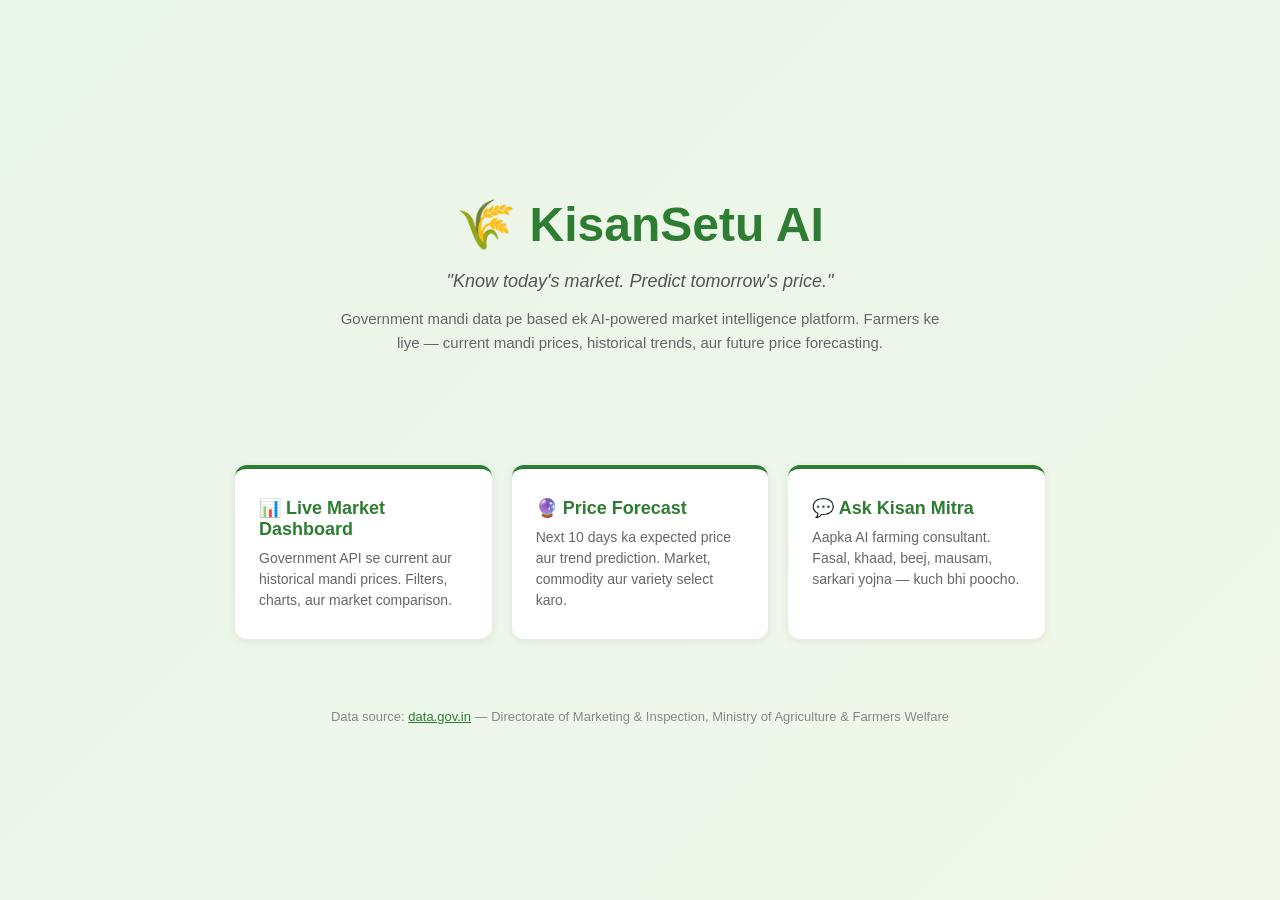
<file: templates/index.html>
<!DOCTYPE html>
<html lang="en">
<head>
    <meta charset="UTF-8">
    <meta name="viewport" content="width=device-width, initial-scale=1.0">
    <title>KisanSetu AI — Home</title>
    <style>
        * { box-sizing: border-box; }

        body {
            font-family: -apple-system, BlinkMacSystemFont, "Segoe UI",
                         Roboto, sans-serif;
            margin: 0;
            padding: 0;
            min-height: 100vh;
            background: linear-gradient(135deg, #e8f5e9 0%, #f1f8e9 100%);
            display: flex;
            flex-direction: column;
            align-items: center;
            justify-content: center;
            color: #212121;
        }

        .kb-hero {
            text-align: center;
            padding: 40px 20px;
            max-width: 900px;
        }

        .kb-hero h1 {
            font-size: 48px;
            color: #2e7d32;
            margin: 0 0 10px 0;
        }

        .kb-tagline {
            font-size: 18px;
            color: #555;
            margin-bottom: 10px;
            font-style: italic;
        }

        .kb-desc {
            font-size: 15px;
            color: #666;
            margin-bottom: 40px;
            max-width: 600px;
            margin-left: auto;
            margin-right: auto;
            line-height: 1.6;
        }

        .kb-options {
            display: grid;
            grid-template-columns: repeat(auto-fit, minmax(240px, 1fr));
            gap: 20px;
            margin-top: 30px;
            width: 100%;
            max-width: 850px;
            padding: 0 20px;
        }

        .kb-option-card {
            background: white;
            padding: 28px 24px;
            border-radius: 12px;
            box-shadow: 0 2px 8px rgba(0,0,0,0.08);
            text-decoration: none;
            color: #333;
            transition: all 0.2s;
            border-top: 4px solid #2e7d32;
            text-align: left;
            display: block;
        }

        .kb-option-card:hover {
            transform: translateY(-5px);
            box-shadow: 0 8px 24px rgba(46, 125, 50, 0.15);
            text-decoration: none;
        }

        .kb-option-card h3 {
            margin: 0 0 8px 0;
            color: #2e7d32;
            font-size: 18px;
            display: flex;
            align-items: center;
            gap: 8px;
        }

        .kb-option-card p {
            margin: 0;
            color: #666;
            font-size: 14px;
            line-height: 1.5;
        }

        .kb-option-card.kb-soon {
            opacity: 0.6;
            cursor: not-allowed;
            border-top-color: #ccc;
        }

        .kb-option-card.kb-soon h3 {
            color: #999;
        }

        .kb-badge {
            display: inline-block;
            font-size: 10px;
            padding: 2px 8px;
            background: #fff3e0;
            color: #e65100;
            border-radius: 10px;
            margin-left: 6px;
            font-weight: 600;
            text-transform: uppercase;
            letter-spacing: 0.5px;
        }

        .kb-footer-home {
            margin-top: 50px;
            padding: 20px;
            text-align: center;
            color: #888;
            font-size: 13px;
        }

        .kb-footer-home a {
            color: #2e7d32;
        }

        @media (max-width: 640px) {
            .kb-hero h1 { font-size: 32px; }
            .kb-tagline { font-size: 15px; }
            .kb-options { grid-template-columns: 1fr; }
        }
    </style>
</head>
<body>

    <div class="kb-hero">
        <h1>🌾 KisanSetu AI</h1>
        <p class="kb-tagline">"Know today's market. Predict tomorrow's price."</p>
        <p class="kb-desc">
            Government mandi data pe based ek AI-powered market intelligence platform.
            Farmers ke liye — current mandi prices, historical trends, aur
            future price forecasting.
        </p>
    </div>

    <div class="kb-options">
        <!-- Live Market Dashboard -->
        <a class="kb-option-card" href="/dashboard">
            <h3>📊 Live Market Dashboard</h3>
            <p>Government API se current aur historical mandi prices. Filters, charts, aur market comparison.</p>
        </a>

        <!-- Price Forecast (ML) -->
        <a class="kb-option-card" href="/forecast">
            <h3>🔮 Price Forecast</h3>
            <p>Next 10 days ka expected price aur trend prediction. Market, commodity aur variety select karo.</p>
        </a>

        <!-- Ask AI (Kisan Mitra — Farming Consultant) -->
        <a class="kb-option-card" href="/assistant">
            <h3>💬 Ask Kisan Mitra</h3>
            <p>Aapka AI farming consultant. Fasal, khaad, beej, mausam, sarkari yojna — kuch bhi poocho.</p>
        </a>
    </div>

    <div class="kb-footer-home">
        Data source: <a href="https://data.gov.in" target="_blank">data.gov.in</a> —
        Directorate of Marketing &amp; Inspection, Ministry of Agriculture &amp; Farmers Welfare
    </div>

</body>
</html>
</file>
